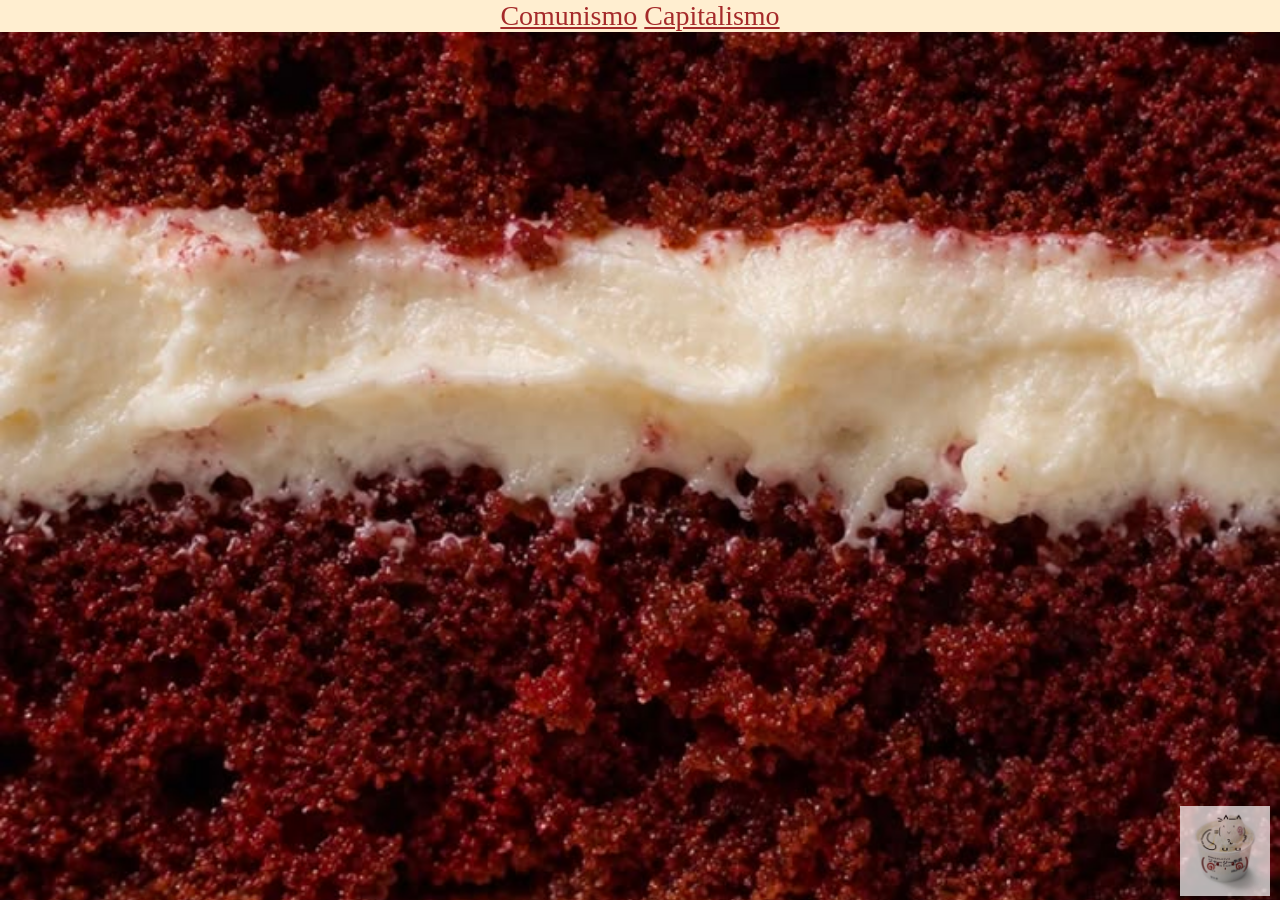
<file: index.html>
<!DOCTYPE html>
<html>
    <head>
        <link  rel="stylesheet" href="style.css">
        <title>Fascismo</title>
    </head>
    <body>
        <div id="menu">
            <a href="pag2.html">Comunismo</a>
            <a href="capitalismo.html">Capitalismo</a>
        </div>

        <div id="foto-canto">
            <img src="imagens/watermark.jpg">
        </div>
    </body>
</html>
</file>
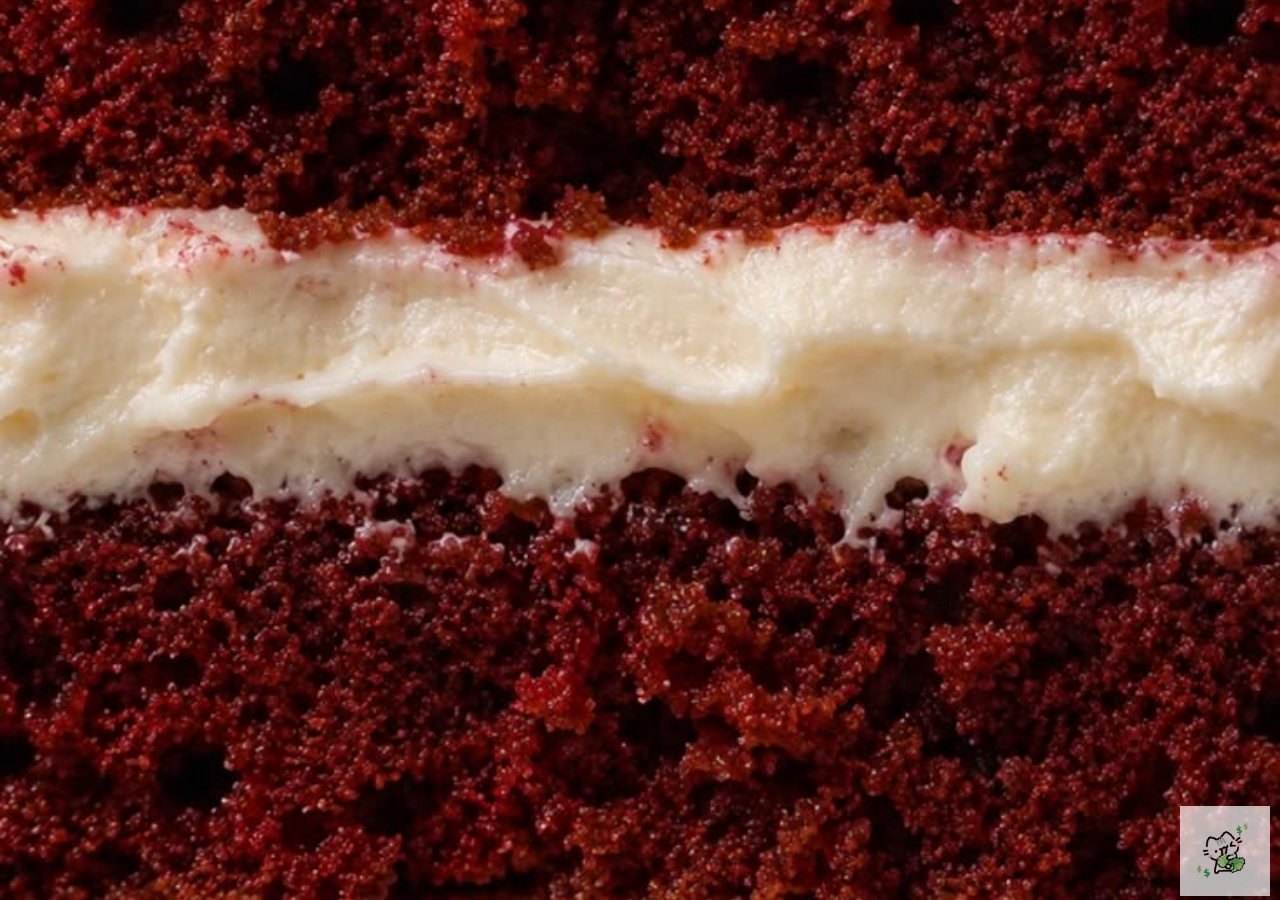
<file: capitalismo.html>
<!DOCTYPE html>
<html>
    <head>
        <link  rel="stylesheet" href="style.css">
        <title>Comunismo</title>
    </head>
    <body>



        <div id="foto-canto">
            <img src="imagens/watermarkcapi.png">
        </div>
    </body>
</html>
</file>
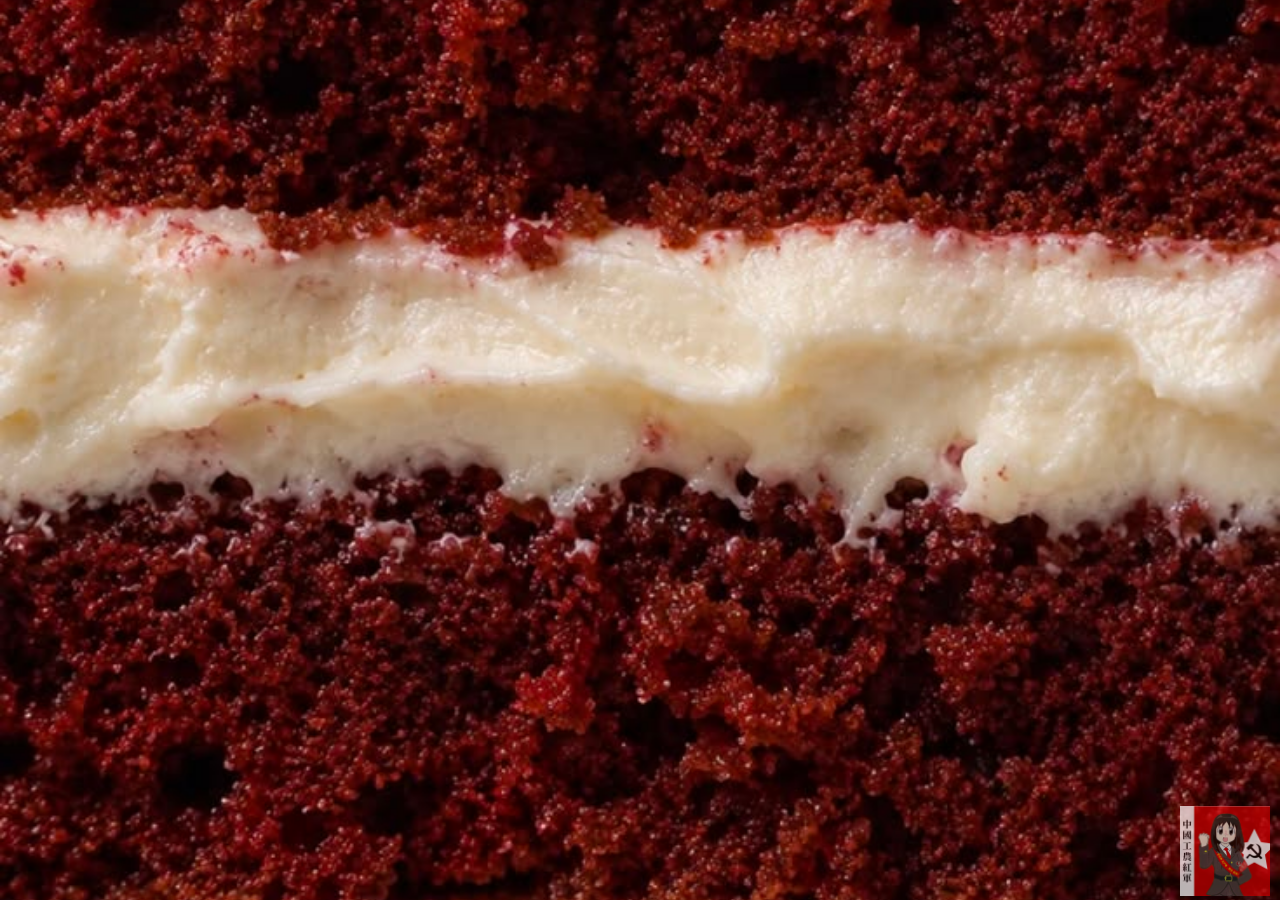
<file: pag2.html>
<!DOCTYPE html>
<html>
    <head>
        <link  rel="stylesheet" href="style.css">
        <title>Comunismo</title>
    </head>
    <body>



        <div id="foto-canto">
            <img src="imagens/watermarkcomuna.jpg">
        </div>
    </body>
</html>
</file>
<file: style.css>
body{
    margin: 0px;

    background-image: url("imagens/bckg1.jpg");

    background-repeat: no-repeat;
    background-position: center center;
    background-attachment: fixed;
    background-size: cover;


}

 #foto-canto{
    position: fixed;
    bottom: 0;
    right: 0;
    width: 100px;
    z-index: 1000;
}

  #foto-canto img{
    width: 90px;
    height: auto;
    opacity: 0.7;
  }

#menu{
    height: 6%;
    width:100%;
    text-align: center;

    font-size:28px;

    background-color: rgb(255, 238, 208);
}


a{
    color: brown;
    text-decoration: underline;
}
</file>
